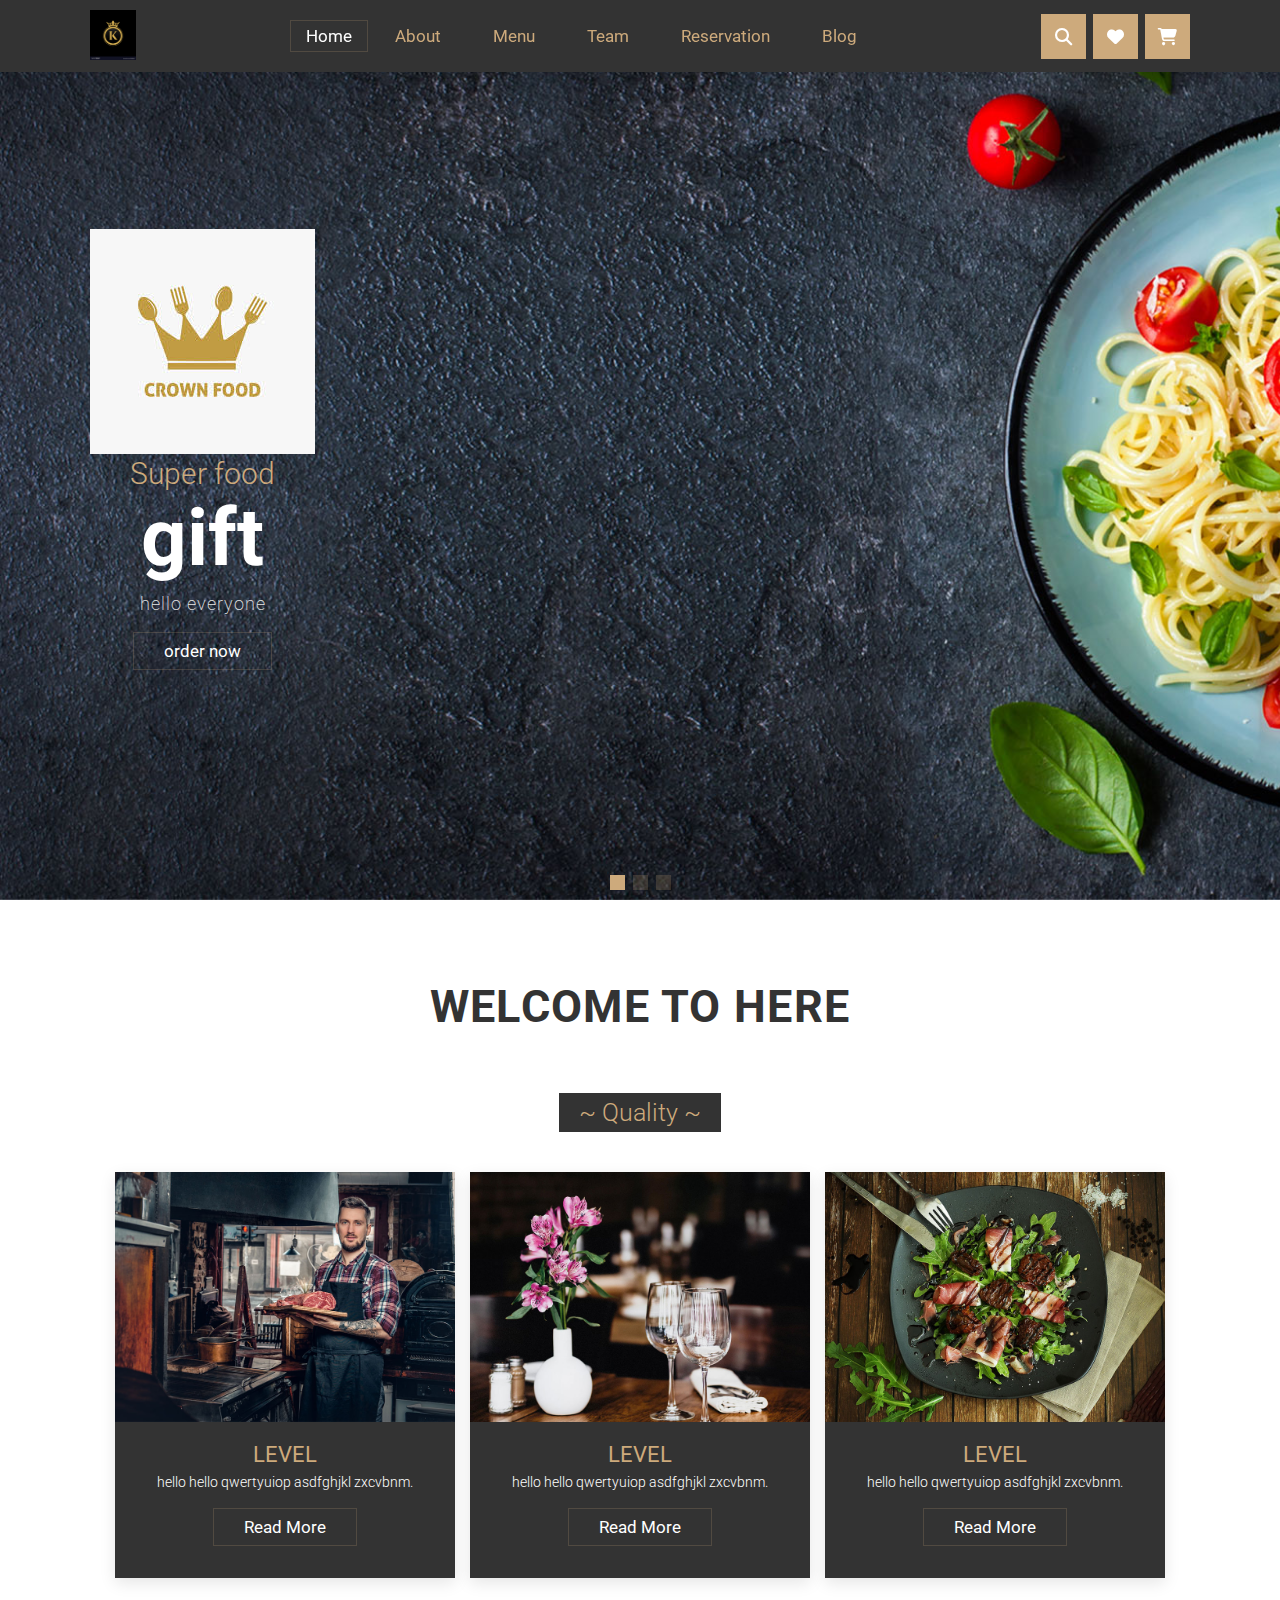
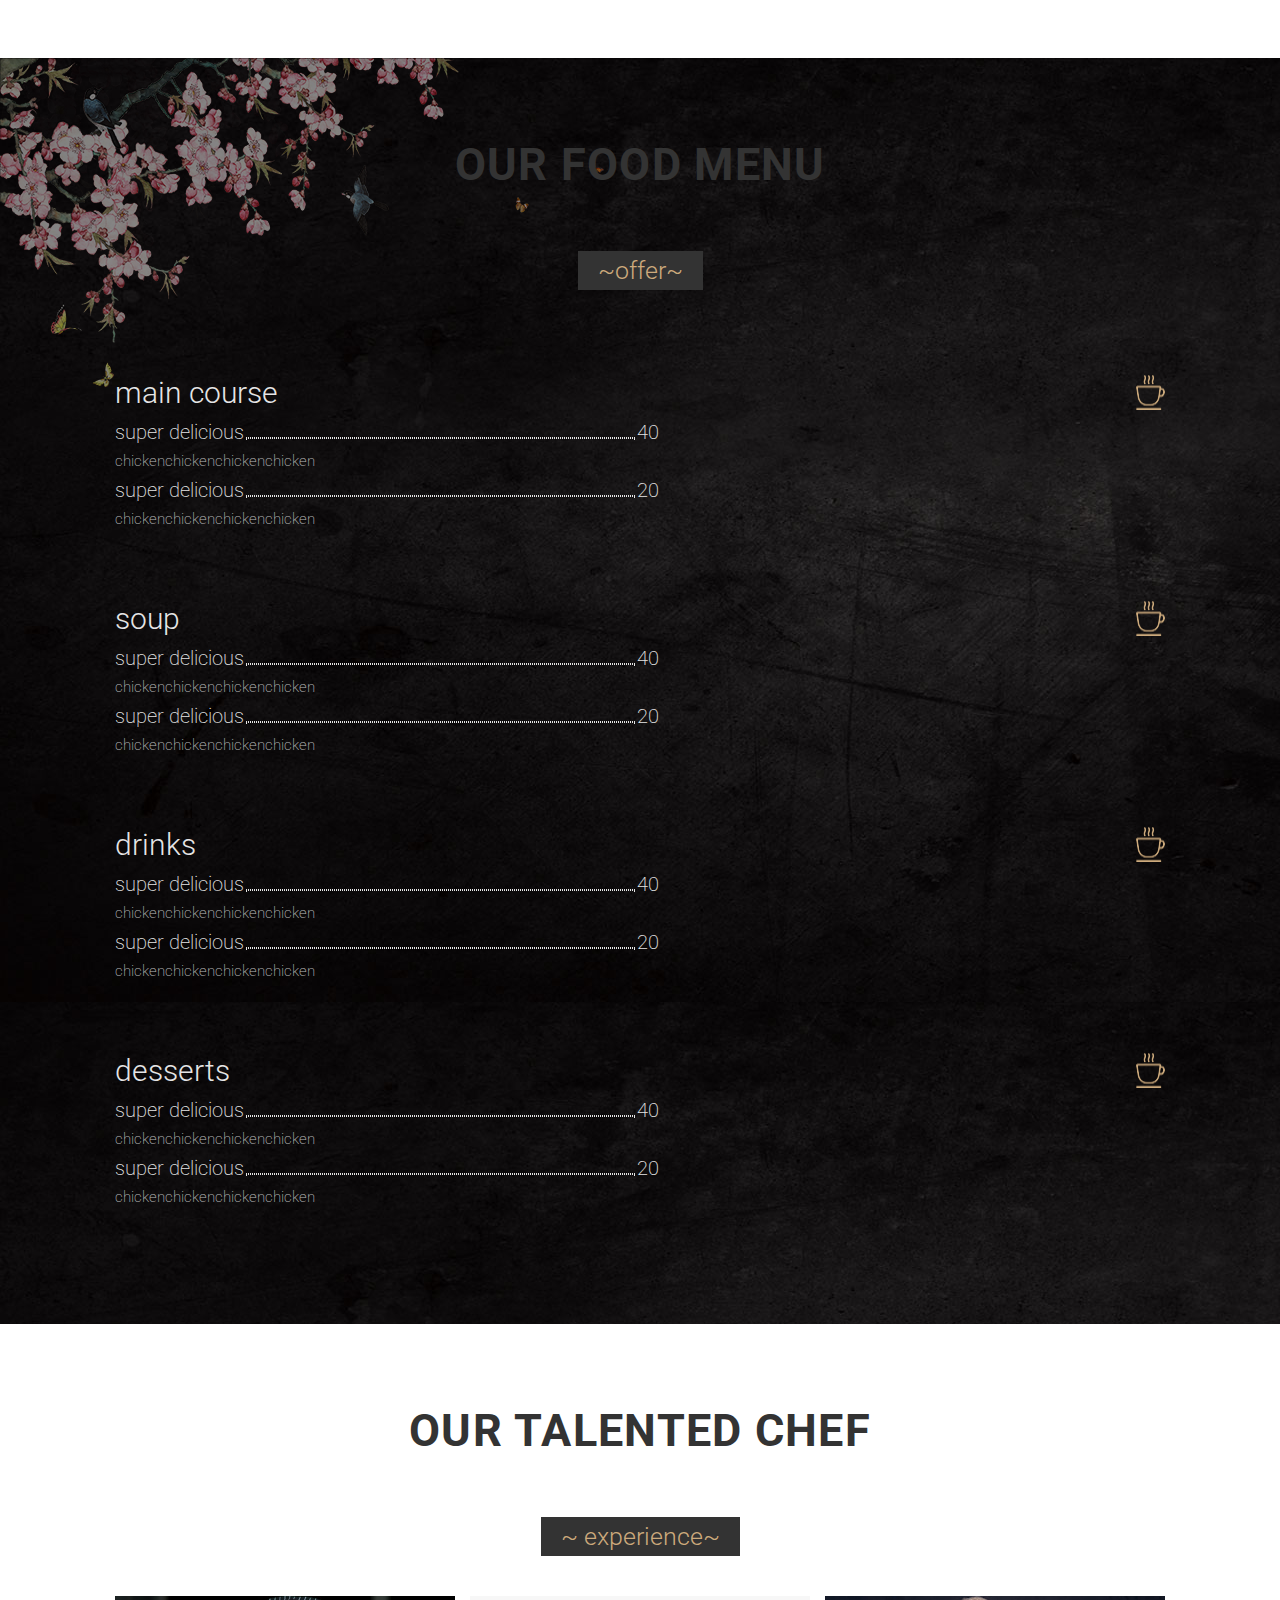
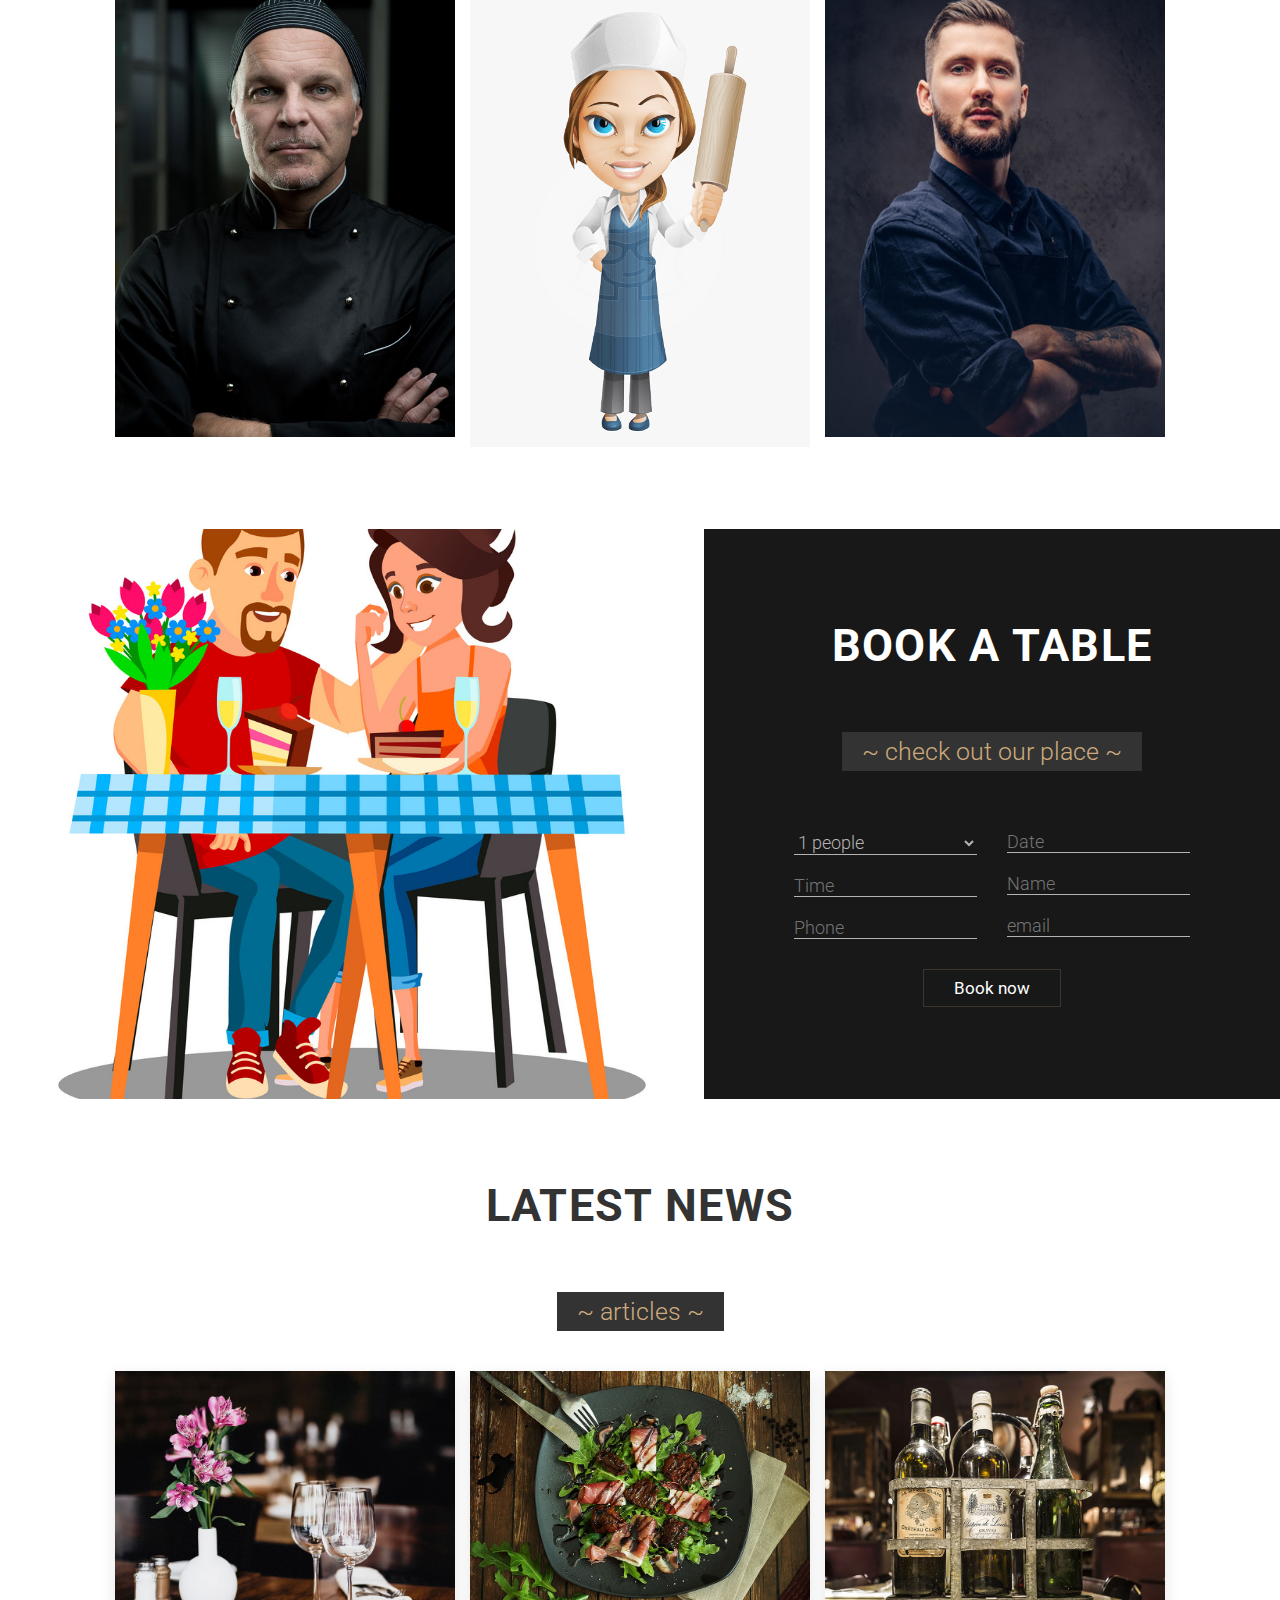
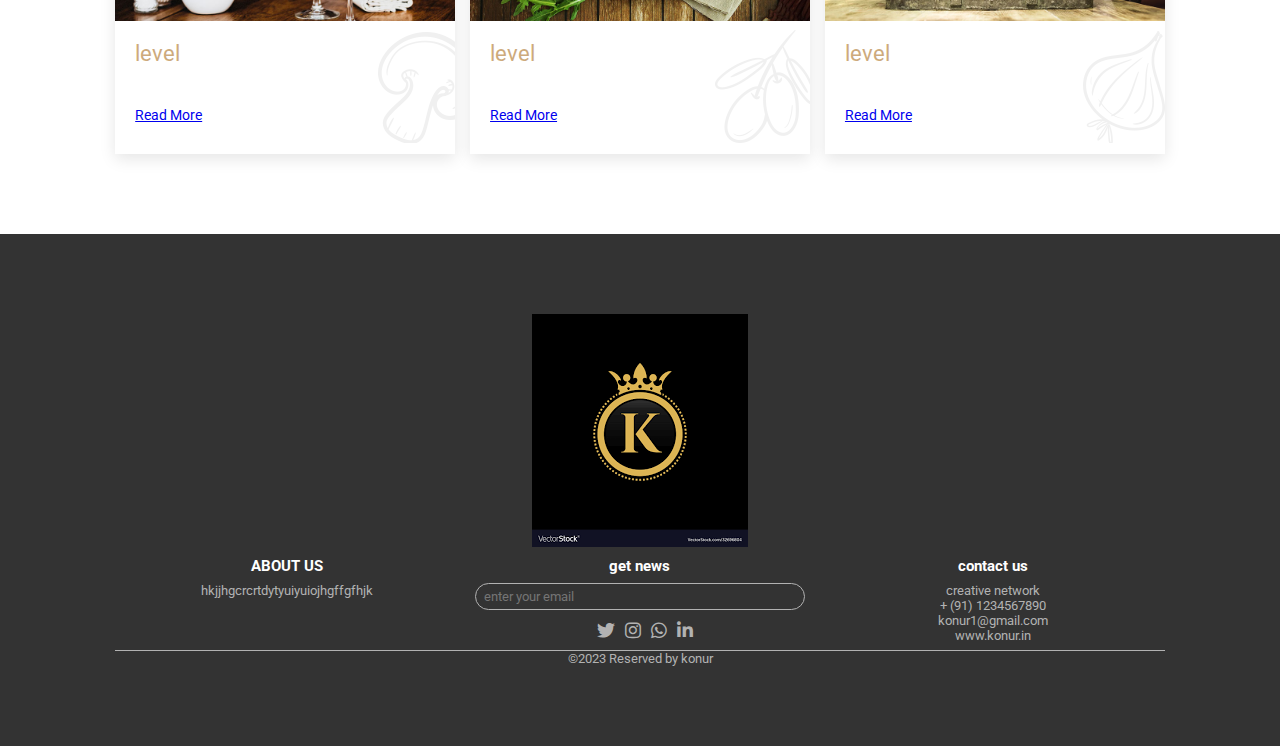
<file: index.html>
<!DOCTYPE html>
<html lang="en">
<head>
		<meta charset="utf-8">
		<meta name="viewport" content="width=device-width, initial-scale=1.0 ">  
		<link rel="stylesheet" type="text/css" href="style1.css">
		<link rel="stylesheet" type="text/css" href=" https://cdnjs.cloudflare.com/ajax/libs/font-awesome/6.4.2/css/all.min.css"> 
		<link rel="stylesheet" href="https://cdn.jsdelivr.net/npm/swiper@10/swiper-bundle.min.css" />

	<title>Food Website Creation</title>
</head>
<body>
     <header>
     	 <a href="#" class="logo"> <img src="logo.png"></a>

     	 <nav class="navbar">
     	 	<a href="Home" class="active"> Home</a>
     	 	<a href="About"> About</a>
     	 	<a href="Menu"> Menu</a>
     	 	<a href="Team"> Team</a>
     	 	<a href="Reservation"> Reservation</a>
     	 	<a href="Blog"> Blog</a>
       	 </nav>
       	 
       	 <div class="icons">
       	 	  <i class="fas fa-bars" id="Menu"></i>
       	 	  <i class="fas fa-search"></i>
       	 	  <i class="fas fa-heart"></i>
       	 	  <i class="fas fa-shopping-cart"></i>
       	 </div>
     </header>

      <div class="home" id="home">
      	<div class="swiper home-slider">
      		<div class="swiper-wrapper wrapper">
      		   <div class="swiper-slide slide slide1">
      		   	<div class="content">
      		   		<img src="crown.jpg"> 

      		   		<h3>Super food</h3> 
      		   		<h1>gift</h1>
      		   		<p>
      		   			hello everyone
      		   		</p> 
      		   		<a href="#" class="btn">order now</a>   		   		
      		   	</div>
      		   </div>

    		    <div class="swiper-slide slide slide2">
      		   	<div class="content">
      		   		<img src="crown.jpg"> 

      		   		<h3>Super food</h3> 
      		   		<h1>gift</h1>
      		   		<p>
      		   			hello everyone
      		   		</p> 
      		   		<a href="#" class="btn">order now</a>   		   		
      		   	</div>
      		   </div>
      		   <div class="swiper-slide slide slide3">
      		   	<div class="content">
      		   		<img src="crown.jpg"> 

      		   		<h3>Super food</h3> 
      		   		<h1>gift</h1>
      		   		<p>
      		   			hello everyone
      		   		</p> 
      		   		<a href="#" class="btn">order now</a>   		   		
      		   	</div>
      		   </div>
           	</div>
           		  <div class="swiper-pagination"></div>
      	</div>
      </div>
      <!-- slider section end -->
    <section class="welcome" id="about">
    	<h1 class="heading">WELCOME TO HERE</h1>
    	<center><h3 class="sub-heading"> ~ Quality ~ </h3></center>

    	<div class="box-container">
    		<div class="box">
    			<div class="image">
    				<img src="post1.jpg">
    			</div>

    			<div class="content">
    				<h3> LEVEL</h3>
    				<p>hello hello qwertyuiop asdfghjkl zxcvbnm.</p>

    				<a href="#" class="btn">Read More</a>
    			</div>
    		</div>
    		<div class="box">
    			<div class="image">
    				<img src="post2.jpg">
    			</div>

    			<div class="content">
    				<h3> LEVEL</h3>
    				<p>hello hello qwertyuiop asdfghjkl zxcvbnm.</p>

    				<a href="#" class="btn">Read More</a>
    			</div>
    		</div>
            <div class="box">
    			<div class="image">
    				<img src="post3.jpg">
    			</div>

    			<div class="content">
    				<h3> LEVEL</h3>
    				<p>hello hello qwertyuiop asdfghjkl zxcvbnm.</p>

    				<a href="#" class="btn">Read More</a>
    			</div>
    		</div>

    	</div>
    </section>
    <!-- menu section -->
    <section class="our-menu" id="menu">
    	<h1 class="heading">our food menu</h1>
    	<center><h3 class="sub-heading">~offer~</h3></center>

    	<div class="menu-container">
    		<div class="item">
    			<div class="item-name">
    				<h2>main course</h2>
    				<img src="drinks.png">
    			</div>

    			<div class="item-body">
    				<div class="item-menu">
    					<h3>super delicious</h3>
    					<span class="dots"></span>
    					<h3>40</h3>

    					<ul>
    						<li><a href="#">chicken</a></li>
    						<li><a href="#">chicken</a></li>
    						<li><a href="#">chicken</a></li>
    						<li><a href="#">chicken</a></li>
    					</ul>
    				</div>

    				<div class="item-menu">
    					<h3>super delicious</h3>
    					<span class="dots"></span>
    					<h3>20</h3>

    					<ul>
    						<li><a href="#">chicken</a></li>
    						<li><a href="#">chicken</a></li>
    						<li><a href="#">chicken</a></li>
    						<li><a href="#">chicken</a></li>
    					</ul>
    				</div>
    			</div>

    		</div>

    		<div class="item">
    			<div class="item-name">
    				<h2>soup</h2>
    				<img src="drinks.png">
    			</div>

    			<div class="item-body">
    				<div class="item-menu">
    					<h3>super delicious</h3>
    					<span class="dots"></span>
    					<h3>40</h3>

    					<ul>
    						<li><a href="#">chicken</a></li>
    						<li><a href="#">chicken</a></li>
    						<li><a href="#">chicken</a></li>
    						<li><a href="#">chicken</a></li>
    					</ul>
    				</div>

    				<div class="item-menu">
    					<h3>super delicious</h3>
    					<span class="dots"></span>
    					<h3>20</h3>

    					<ul>
    						<li><a href="#">chicken</a></li>
    						<li><a href="#">chicken</a></li>
    						<li><a href="#">chicken</a></li>
    						<li><a href="#">chicken</a></li>
    					</ul>
    				</div>
    			</div>

    		</div>

    		<div class="item">
    			<div class="item-name">
    				<h2>drinks</h2>
    				<img src="drinks.png">
    			</div>

    			<div class="item-body">
    				<div class="item-menu">
    					<h3>super delicious</h3>
    					<span class="dots"></span>
    					<h3>40</h3>

    					<ul>
    						<li><a href="#">chicken</a></li>
    						<li><a href="#">chicken</a></li>
    						<li><a href="#">chicken</a></li>
    						<li><a href="#">chicken</a></li>
    					</ul>
    				</div>

    				<div class="item-menu">
    					<h3>super delicious</h3>
    					<span class="dots"></span>
    					<h3>20</h3>

    					<ul>
    						<li><a href="#">chicken</a></li>
    						<li><a href="#">chicken</a></li>
    						<li><a href="#">chicken</a></li>
    						<li><a href="#">chicken</a></li>
    					</ul>
    				</div>
    			</div>

    		</div>

    		<div class="item">
    			<div class="item-name">
    				<h2>desserts</h2>
    				<img src="drinks.png">
    			</div>

    			<div class="item-body">
    				<div class="item-menu">
    					<h3>super delicious</h3>
    					<span class="dots"></span>
    					<h3>40</h3>

    					<ul>
    						<li><a href="#">chicken</a></li>
    						<li><a href="#">chicken</a></li>
    						<li><a href="#">chicken</a></li>
    						<li><a href="#">chicken</a></li>
    					</ul>
    				</div>

    				<div class="item-menu">
    					<h3>super delicious</h3>
    					<span class="dots"></span>
    					<h3>20</h3>

    					<ul>
    						<li><a href="#">chicken</a></li>
    						<li><a href="#">chicken</a></li>
    						<li><a href="#">chicken</a></li>
    						<li><a href="#">chicken</a></li>
    					</ul>
    				</div>
    			</div>

    		</div>
    	</div>
    </section>  

    <!-- our team -->

    <section class="our-team" id="team">
    	<h1 class="heading">our talented chef</h1>
    	<center>
    	<h3 class="sub-heading">~ experience~</h3>	
    	</center>
    	
    	<div class="our-chef">
    		<div class="item">
    			<div class="image">
    				<img src="chef3.jpg">
    			</div>

    			<div class="chef-info">
    				<div>
    					<h3>raghu</h3>
    					<span>master chef</span>

    					<ul>
    						<li><a href="#"><i class="fa-brands fa-instagram"></i></a></li>
    						<li><a href="#"><i class="fa-brands fa-twitter"></i></a></li>
    						<li><a href="#"><i class="fa-brands fa-whatsapp"></i></a></li>
    						<li><a href="#"><i class="fa-brands fa-linkedin-in"></i></a></li>
    					</ul>
    				</div>
    			</div>
    		</div>

    		<div class="item">
    			<div class="image">
    				<img src="ma.png">
    			</div>

    			<div class="chef-info">
    				<div>
    					<h3>malini</h3>
    					<span>master chef</span>

    					<ul>
    						<li><a href="#"><i class="fa-brands fa-instagram"></i></a></li>
    						<li><a href="#"><i class="fa-brands fa-twitter"></i></a></li>
    						<li><a href="#"><i class="fa-brands fa-whatsapp"></i></a></li>
    						<li><a href="#"><i class="fa-brands fa-linkedin-in"></i></a></li>
    					</ul>
    				</div>
    			</div>
    		</div>
            
            <div class="item">
    			<div class="image">
    				<img src="chef.jpg">
    			</div>

    			<div class="chef-info">
    				<div>
    					<h3>Ramesh</h3>
    					<span>master chef</span>

    					<ul>
    						<li><a href="#"><i class="fa-brands fa-instagram"></i></a></li>
    						<li><a href="#"><i class="fa-brands fa-twitter"></i></a></li>
    						<li><a href="#"><i class="fa-brands fa-whatsapp"></i></a></li>
    						<li><a href="#"><i class="fa-brands fa-linkedin-in"></i></a></li>
    					</ul>
    				</div>
    			</div>
    		</div>
  
    	</div>
    </section>

<!-- our team end -->

<!-- reservation -->

         <div class="reservation" id="reservation">
         	<div class="image">
         		
         	</div>

         	<div class="form">
         		<h1 class="heading">book a table</h1>
         		<center><h3 class="sub-heading">~ check out our place ~</h3></center>

         		<form>
         			<div class="form-holder">
         				<div>
         					<select>
         						<option>1 people</option>
         						<option>2 people</option>
         						<option>3 people</option>
         						<option>4 people</option>
         					</select>

         					<input type="text" name="" placeholder="Time">
         					<input type="text" name="" placeholder="Phone">
         				</div>

         				<div>
         					<input type="text" name="" placeholder="Date">
         					<input type="text" name="" placeholder="Name">
         					<input type="email" name="" placeholder="email">
         				</div>
         			</div>
         			<center><a href="#" class="btn">Book now</a></center>
         		</form>
         		
         	</div>
         </div>

         <!-- reser end -->

         <!-- news section -->

        <section class="blog welcome" id="blog">
        	<h1 class="heading">latest news</h1>
        	<center><h3 class="sub-heading">~ articles ~</h3></center>
             
             <div class="box-container">
             	<div class="box">
             		<div class="image">
             			<img src="news.jpg">
             		</div>

             		<div class="content">
             			<h3> level</h3>
             			<p>sfhghjj hjhyrtd vdyuijlj hjhiyftddgjhhjjj</p>
             			<a href="#">Read More</a>
             			<img src="news bg.png">
             		</div>
             	</div>

             	<div class="box">
             		<div class="image">
             			<img src="news2.jpg">
             		</div>

             		<div class="content">
             			<h3> level</h3>
             			<p>sfhghjj hjhyrtd vdyuijlj hjhiyftddgjhhjjj</p>
             			<a href="#">Read More</a>
             			<img src="news bg2.png">
             		</div>
             	</div>

             	<div class="box">
             		<div class="image">
             			<img src="news3.jpg">
             		</div>

             		<div class="content">
             			<h3> level</h3>
             			<p>sfhghjj hjhyrtd vdyuijlj hjhiyftddgjhhjjj</p>
             			<a href="#">Read More</a>
             			<img src="news bg3.png">
             		</div>
             	</div>
             </div>
        </section>  

         <!-- news end -->
     <!-- footer -->

            <section class="footer">
            	<img src="logo.png" class="logo">

            	<div class="container">
            		<div>
            			<h3>ABOUT US</h3>
            			<p>hkjjhgcrcrtdytyuiyuiojhgffgfhjk</p>
            		</div>

            		<div>
            			<h3> get news</h3>
            			<input type="email" name="" placeholder="enter your email">
            			<ul>
            				<li><a href="#"><i class="fa-brands fa-twitter"></i></a></li>
            				<li><a href="#"><i class="fa-brands fa-instagram"></i></a></li>
            				<li><a href="#"><i class="fa-brands fa-whatsapp"></i></a></li>
            				<li><a href="#"><i class="fa-brands fa-linkedin-in"></i></a></li>
            			</ul>
            		</div>

            		<div>
            			<h3>contact us</h3>
            			<span>creative network</span>
            			<span>+ (91) 1234567890</span>
            			<span>konur1@gmail.com</span>
            			<span>www.konur.in</span>
            		</div>
            	</div>

            	<p>&copy;2023 Reserved by konur</p>
            </section>  


     <!-- footer end -->

     <!-- jump to top -->

     <a href="#"><button class="topbtn"><i class="fa-solid fa-angle-up"></i></button></a>

              <!-- javascript -->
        
                <!-- Swiper JS -->
  <script src="https://cdn.jsdelivr.net/npm/swiper@10/swiper-bundle.min.js"></script>

  <!-- Initialize Swiper -->
  <script>
    var swiper = new Swiper(".home-slider", {
      spaceBetween: 30,
      centeredSlides: true,
      autoplay: {
        delay: 7500,
        disableOnInteraction: false,
      },
      pagination: {
        el: ".swiper-pagination",
        clickable: true,
      },
      loop:true,
    });
  </script>






     <script type="text/javascript">
     	let Menu = document.querySelector('#Menu');
     	let navbar = document.querySelector('.navbar');

     	Menu.onclick = () =>{
     		Menu.classList.toggle('fa-times');
     		navbar.classList.toggle('active');
     	}
     </script>
</body>
</html>
</file>
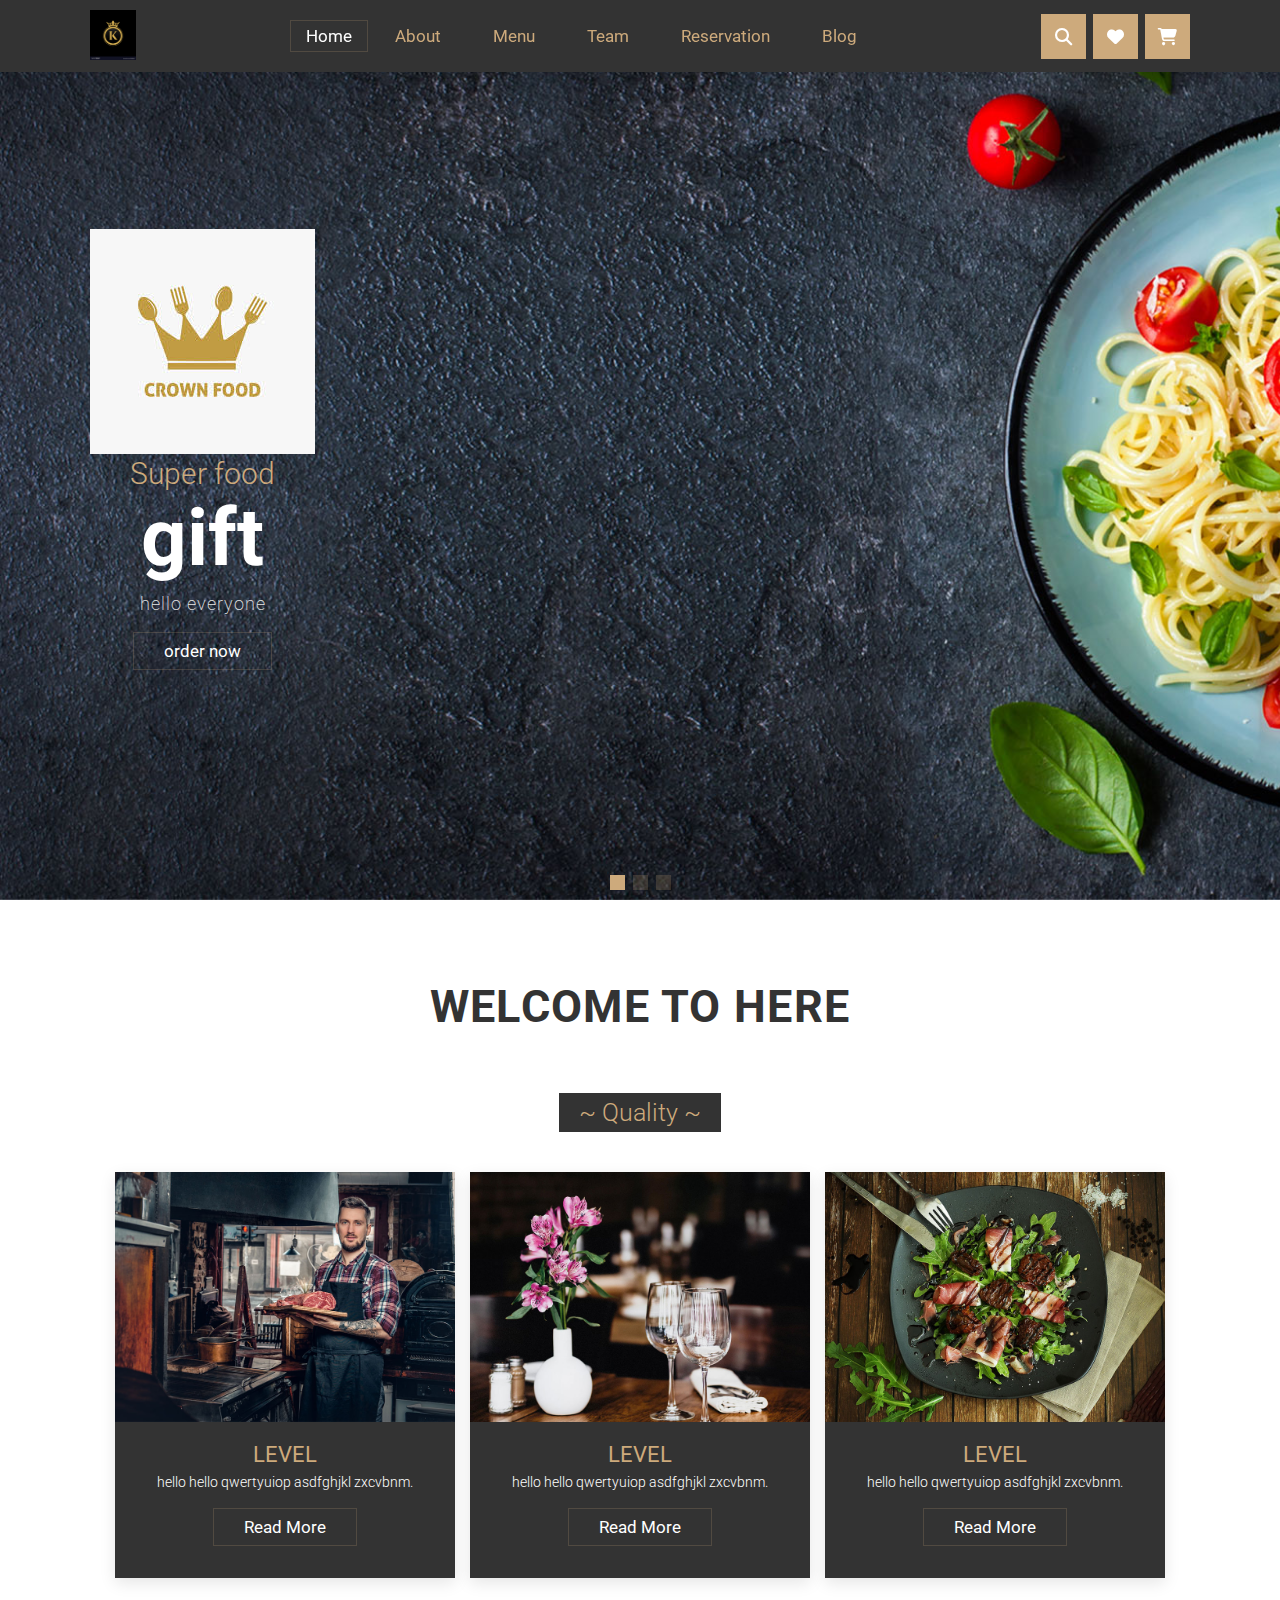
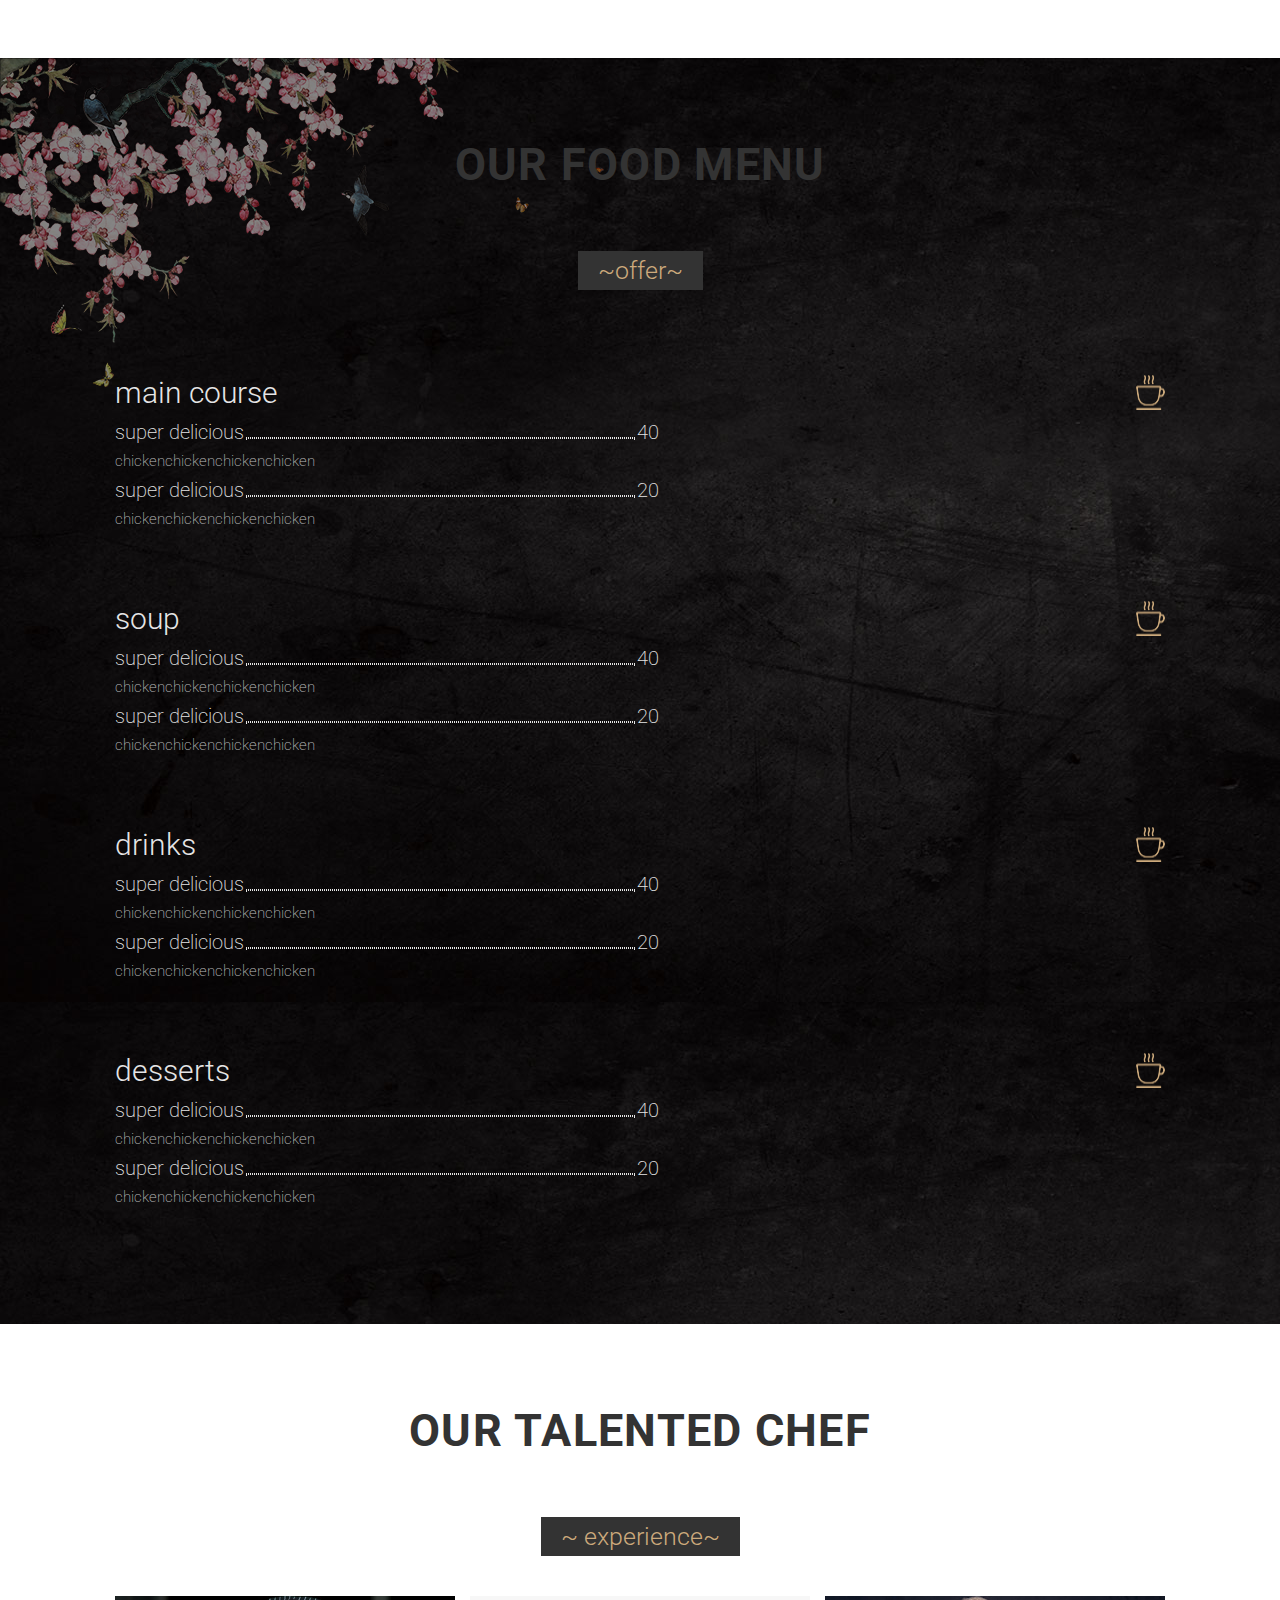
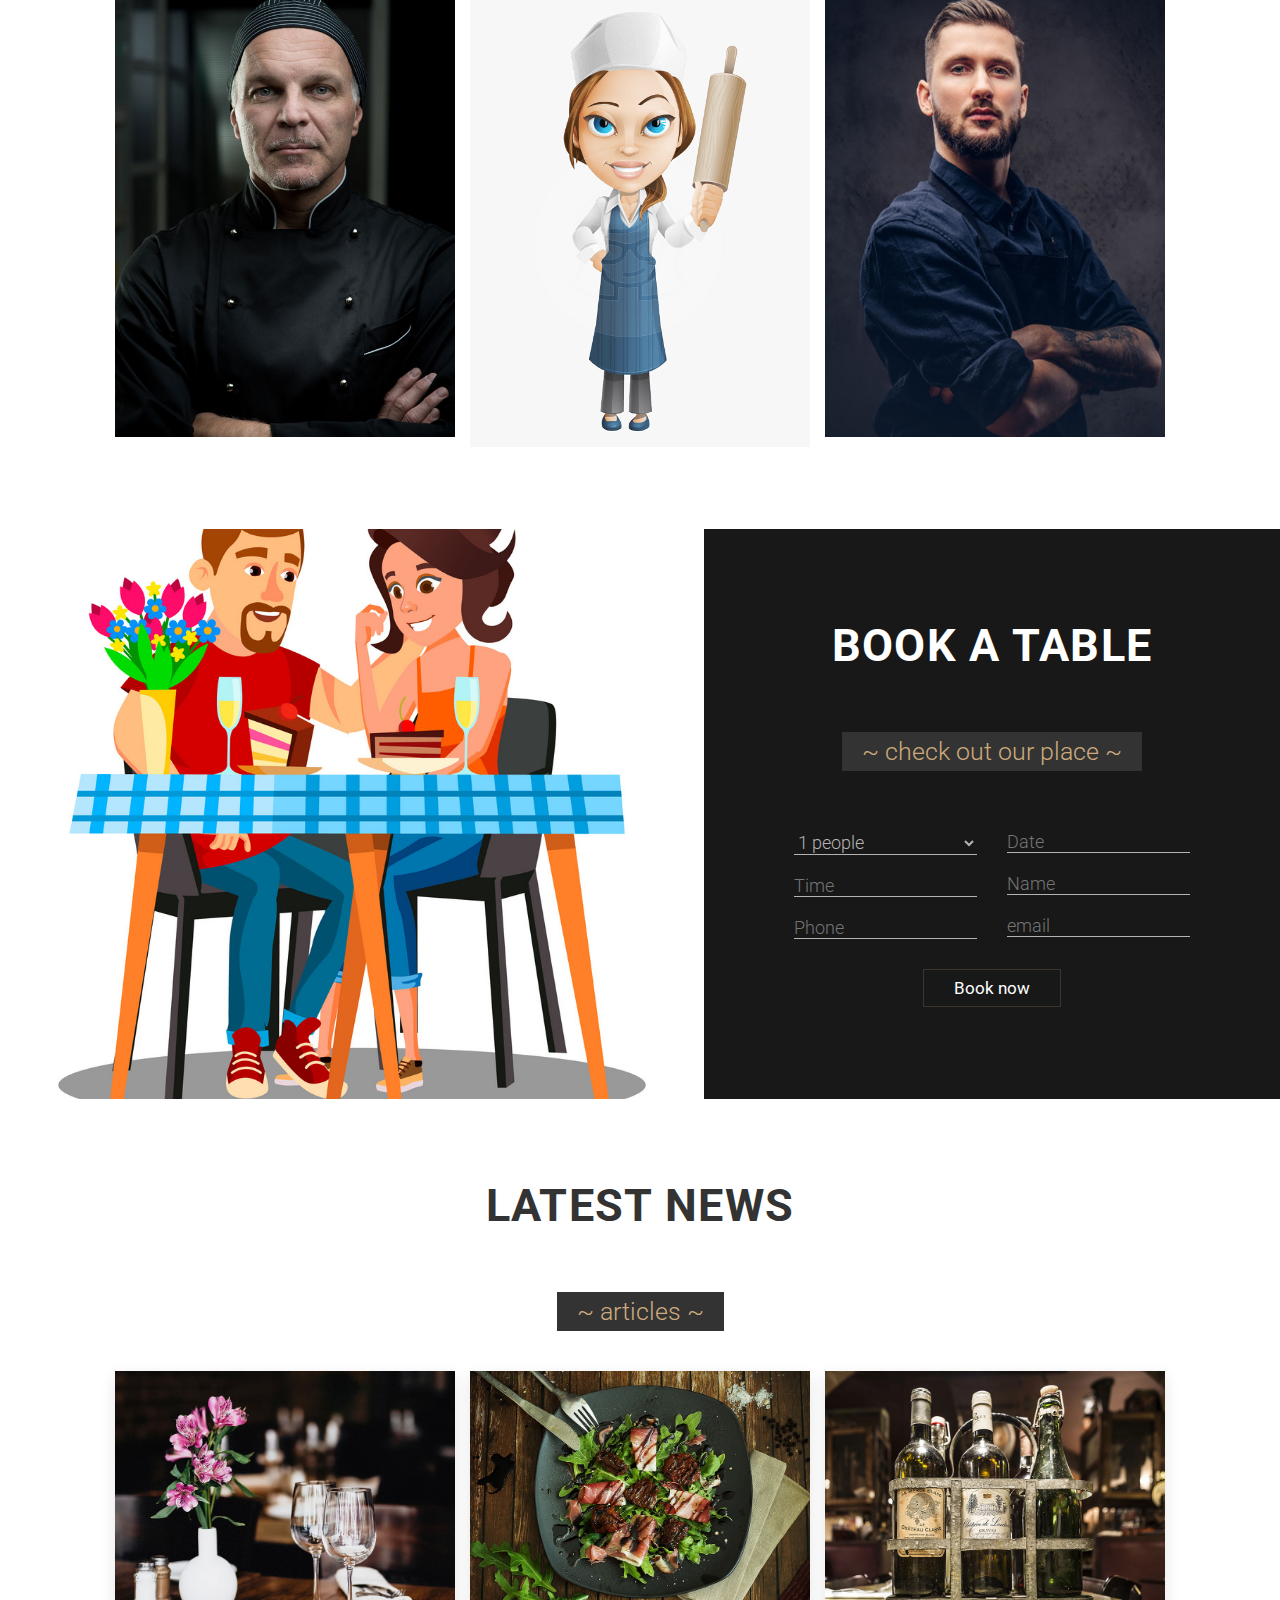
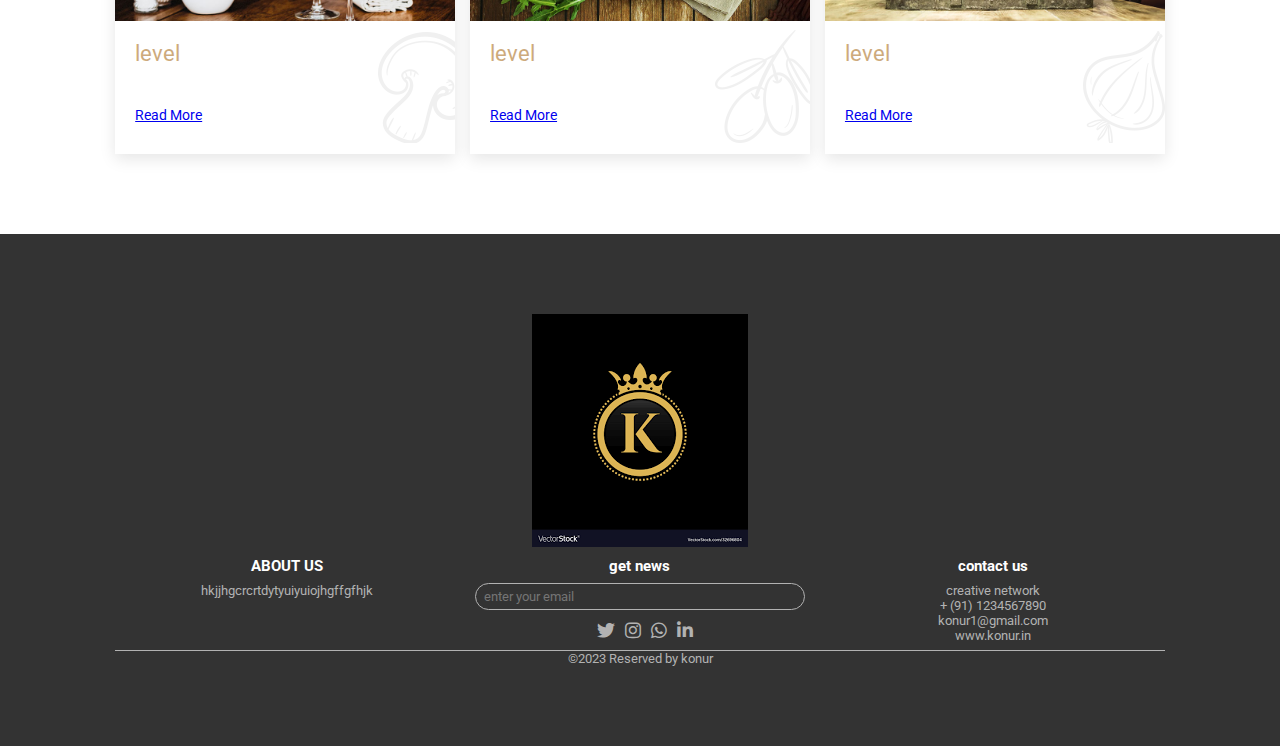
<file: index1.html>
<!DOCTYPE html>
<html lang="en">
<head>
		<meta charset="utf-8">
		<meta name="viewport" content="width=device-width, initial-scale=1.0 ">  
		<link rel="stylesheet" type="text/css" href="style1.css">
		<link rel="stylesheet" type="text/css" href=" https://cdnjs.cloudflare.com/ajax/libs/font-awesome/6.4.2/css/all.min.css"> 
		<link rel="stylesheet" href="https://cdn.jsdelivr.net/npm/swiper@10/swiper-bundle.min.css" />

	<title>Food Website Creation</title>
</head>
<body>
     <header>
     	 <a href="#" class="logo"> <img src="logo.png"></a>

     	 <nav class="navbar">
     	 	<a href="Home" class="active"> Home</a>
     	 	<a href="About"> About</a>
     	 	<a href="Menu"> Menu</a>
     	 	<a href="Team"> Team</a>
     	 	<a href="Reservation"> Reservation</a>
     	 	<a href="Blog"> Blog</a>
       	 </nav>
       	 
       	 <div class="icons">
       	 	  <i class="fas fa-bars" id="Menu"></i>
       	 	  <i class="fas fa-search"></i>
       	 	  <i class="fas fa-heart"></i>
       	 	  <i class="fas fa-shopping-cart"></i>
       	 </div>
     </header>

      <div class="home" id="home">
      	<div class="swiper home-slider">
      		<div class="swiper-wrapper wrapper">
      		   <div class="swiper-slide slide slide1">
      		   	<div class="content">
      		   		<img src="crown.jpg"> 

      		   		<h3>Super food</h3> 
      		   		<h1>gift</h1>
      		   		<p>
      		   			hello everyone
      		   		</p> 
      		   		<a href="#" class="btn">order now</a>   		   		
      		   	</div>
      		   </div>

    		    <div class="swiper-slide slide slide2">
      		   	<div class="content">
      		   		<img src="crown.jpg"> 

      		   		<h3>Super food</h3> 
      		   		<h1>gift</h1>
      		   		<p>
      		   			hello everyone
      		   		</p> 
      		   		<a href="#" class="btn">order now</a>   		   		
      		   	</div>
      		   </div>
      		   <div class="swiper-slide slide slide3">
      		   	<div class="content">
      		   		<img src="crown.jpg"> 

      		   		<h3>Super food</h3> 
      		   		<h1>gift</h1>
      		   		<p>
      		   			hello everyone
      		   		</p> 
      		   		<a href="#" class="btn">order now</a>   		   		
      		   	</div>
      		   </div>
           	</div>
           		  <div class="swiper-pagination"></div>
      	</div>
      </div>
      <!-- slider section end -->
    <section class="welcome" id="about">
    	<h1 class="heading">WELCOME TO HERE</h1>
    	<center><h3 class="sub-heading"> ~ Quality ~ </h3></center>

    	<div class="box-container">
    		<div class="box">
    			<div class="image">
    				<img src="post1.jpg">
    			</div>

    			<div class="content">
    				<h3> LEVEL</h3>
    				<p>hello hello qwertyuiop asdfghjkl zxcvbnm.</p>

    				<a href="#" class="btn">Read More</a>
    			</div>
    		</div>
    		<div class="box">
    			<div class="image">
    				<img src="post2.jpg">
    			</div>

    			<div class="content">
    				<h3> LEVEL</h3>
    				<p>hello hello qwertyuiop asdfghjkl zxcvbnm.</p>

    				<a href="#" class="btn">Read More</a>
    			</div>
    		</div>
            <div class="box">
    			<div class="image">
    				<img src="post3.jpg">
    			</div>

    			<div class="content">
    				<h3> LEVEL</h3>
    				<p>hello hello qwertyuiop asdfghjkl zxcvbnm.</p>

    				<a href="#" class="btn">Read More</a>
    			</div>
    		</div>

    	</div>
    </section>
    <!-- menu section -->
    <section class="our-menu" id="menu">
    	<h1 class="heading">our food menu</h1>
    	<center><h3 class="sub-heading">~offer~</h3></center>

    	<div class="menu-container">
    		<div class="item">
    			<div class="item-name">
    				<h2>main course</h2>
    				<img src="drinks.png">
    			</div>

    			<div class="item-body">
    				<div class="item-menu">
    					<h3>super delicious</h3>
    					<span class="dots"></span>
    					<h3>40</h3>

    					<ul>
    						<li><a href="#">chicken</a></li>
    						<li><a href="#">chicken</a></li>
    						<li><a href="#">chicken</a></li>
    						<li><a href="#">chicken</a></li>
    					</ul>
    				</div>

    				<div class="item-menu">
    					<h3>super delicious</h3>
    					<span class="dots"></span>
    					<h3>20</h3>

    					<ul>
    						<li><a href="#">chicken</a></li>
    						<li><a href="#">chicken</a></li>
    						<li><a href="#">chicken</a></li>
    						<li><a href="#">chicken</a></li>
    					</ul>
    				</div>
    			</div>

    		</div>

    		<div class="item">
    			<div class="item-name">
    				<h2>soup</h2>
    				<img src="drinks.png">
    			</div>

    			<div class="item-body">
    				<div class="item-menu">
    					<h3>super delicious</h3>
    					<span class="dots"></span>
    					<h3>40</h3>

    					<ul>
    						<li><a href="#">chicken</a></li>
    						<li><a href="#">chicken</a></li>
    						<li><a href="#">chicken</a></li>
    						<li><a href="#">chicken</a></li>
    					</ul>
    				</div>

    				<div class="item-menu">
    					<h3>super delicious</h3>
    					<span class="dots"></span>
    					<h3>20</h3>

    					<ul>
    						<li><a href="#">chicken</a></li>
    						<li><a href="#">chicken</a></li>
    						<li><a href="#">chicken</a></li>
    						<li><a href="#">chicken</a></li>
    					</ul>
    				</div>
    			</div>

    		</div>

    		<div class="item">
    			<div class="item-name">
    				<h2>drinks</h2>
    				<img src="drinks.png">
    			</div>

    			<div class="item-body">
    				<div class="item-menu">
    					<h3>super delicious</h3>
    					<span class="dots"></span>
    					<h3>40</h3>

    					<ul>
    						<li><a href="#">chicken</a></li>
    						<li><a href="#">chicken</a></li>
    						<li><a href="#">chicken</a></li>
    						<li><a href="#">chicken</a></li>
    					</ul>
    				</div>

    				<div class="item-menu">
    					<h3>super delicious</h3>
    					<span class="dots"></span>
    					<h3>20</h3>

    					<ul>
    						<li><a href="#">chicken</a></li>
    						<li><a href="#">chicken</a></li>
    						<li><a href="#">chicken</a></li>
    						<li><a href="#">chicken</a></li>
    					</ul>
    				</div>
    			</div>

    		</div>

    		<div class="item">
    			<div class="item-name">
    				<h2>desserts</h2>
    				<img src="drinks.png">
    			</div>

    			<div class="item-body">
    				<div class="item-menu">
    					<h3>super delicious</h3>
    					<span class="dots"></span>
    					<h3>40</h3>

    					<ul>
    						<li><a href="#">chicken</a></li>
    						<li><a href="#">chicken</a></li>
    						<li><a href="#">chicken</a></li>
    						<li><a href="#">chicken</a></li>
    					</ul>
    				</div>

    				<div class="item-menu">
    					<h3>super delicious</h3>
    					<span class="dots"></span>
    					<h3>20</h3>

    					<ul>
    						<li><a href="#">chicken</a></li>
    						<li><a href="#">chicken</a></li>
    						<li><a href="#">chicken</a></li>
    						<li><a href="#">chicken</a></li>
    					</ul>
    				</div>
    			</div>

    		</div>
    	</div>
    </section>  

    <!-- our team -->

    <section class="our-team" id="team">
    	<h1 class="heading">our talented chef</h1>
    	<center>
    	<h3 class="sub-heading">~ experience~</h3>	
    	</center>
    	
    	<div class="our-chef">
    		<div class="item">
    			<div class="image">
    				<img src="chef3.jpg">
    			</div>

    			<div class="chef-info">
    				<div>
    					<h3>raghu</h3>
    					<span>master chef</span>

    					<ul>
    						<li><a href="#"><i class="fa-brands fa-instagram"></i></a></li>
    						<li><a href="#"><i class="fa-brands fa-twitter"></i></a></li>
    						<li><a href="#"><i class="fa-brands fa-whatsapp"></i></a></li>
    						<li><a href="#"><i class="fa-brands fa-linkedin-in"></i></a></li>
    					</ul>
    				</div>
    			</div>
    		</div>

    		<div class="item">
    			<div class="image">
    				<img src="ma.png">
    			</div>

    			<div class="chef-info">
    				<div>
    					<h3>malini</h3>
    					<span>master chef</span>

    					<ul>
    						<li><a href="#"><i class="fa-brands fa-instagram"></i></a></li>
    						<li><a href="#"><i class="fa-brands fa-twitter"></i></a></li>
    						<li><a href="#"><i class="fa-brands fa-whatsapp"></i></a></li>
    						<li><a href="#"><i class="fa-brands fa-linkedin-in"></i></a></li>
    					</ul>
    				</div>
    			</div>
    		</div>
            
            <div class="item">
    			<div class="image">
    				<img src="chef.jpg">
    			</div>

    			<div class="chef-info">
    				<div>
    					<h3>Ramesh</h3>
    					<span>master chef</span>

    					<ul>
    						<li><a href="#"><i class="fa-brands fa-instagram"></i></a></li>
    						<li><a href="#"><i class="fa-brands fa-twitter"></i></a></li>
    						<li><a href="#"><i class="fa-brands fa-whatsapp"></i></a></li>
    						<li><a href="#"><i class="fa-brands fa-linkedin-in"></i></a></li>
    					</ul>
    				</div>
    			</div>
    		</div>
  
    	</div>
    </section>

<!-- our team end -->

<!-- reservation -->

         <div class="reservation" id="reservation">
         	<div class="image">
         		
         	</div>

         	<div class="form">
         		<h1 class="heading">book a table</h1>
         		<center><h3 class="sub-heading">~ check out our place ~</h3></center>

         		<form>
         			<div class="form-holder">
         				<div>
         					<select>
         						<option>1 people</option>
         						<option>2 people</option>
         						<option>3 people</option>
         						<option>4 people</option>
         					</select>

         					<input type="text" name="" placeholder="Time">
         					<input type="text" name="" placeholder="Phone">
         				</div>

         				<div>
         					<input type="text" name="" placeholder="Date">
         					<input type="text" name="" placeholder="Name">
         					<input type="email" name="" placeholder="email">
         				</div>
         			</div>
         			<center><a href="#" class="btn">Book now</a></center>
         		</form>
         		
         	</div>
         </div>

         <!-- reser end -->

         <!-- news section -->

        <section class="blog welcome" id="blog">
        	<h1 class="heading">latest news</h1>
        	<center><h3 class="sub-heading">~ articles ~</h3></center>
             
             <div class="box-container">
             	<div class="box">
             		<div class="image">
             			<img src="news.jpg">
             		</div>

             		<div class="content">
             			<h3> level</h3>
             			<p>sfhghjj hjhyrtd vdyuijlj hjhiyftddgjhhjjj</p>
             			<a href="#">Read More</a>
             			<img src="news bg.png">
             		</div>
             	</div>

             	<div class="box">
             		<div class="image">
             			<img src="news2.jpg">
             		</div>

             		<div class="content">
             			<h3> level</h3>
             			<p>sfhghjj hjhyrtd vdyuijlj hjhiyftddgjhhjjj</p>
             			<a href="#">Read More</a>
             			<img src="news bg2.png">
             		</div>
             	</div>

             	<div class="box">
             		<div class="image">
             			<img src="news3.jpg">
             		</div>

             		<div class="content">
             			<h3> level</h3>
             			<p>sfhghjj hjhyrtd vdyuijlj hjhiyftddgjhhjjj</p>
             			<a href="#">Read More</a>
             			<img src="news bg3.png">
             		</div>
             	</div>
             </div>
        </section>  

         <!-- news end -->
     <!-- footer -->

            <section class="footer">
            	<img src="logo.png" class="logo">

            	<div class="container">
            		<div>
            			<h3>ABOUT US</h3>
            			<p>hkjjhgcrcrtdytyuiyuiojhgffgfhjk</p>
            		</div>

            		<div>
            			<h3> get news</h3>
            			<input type="email" name="" placeholder="enter your email">
            			<ul>
            				<li><a href="#"><i class="fa-brands fa-twitter"></i></a></li>
            				<li><a href="#"><i class="fa-brands fa-instagram"></i></a></li>
            				<li><a href="#"><i class="fa-brands fa-whatsapp"></i></a></li>
            				<li><a href="#"><i class="fa-brands fa-linkedin-in"></i></a></li>
            			</ul>
            		</div>

            		<div>
            			<h3>contact us</h3>
            			<span>creative network</span>
            			<span>+ (91) 1234567890</span>
            			<span>konur1@gmail.com</span>
            			<span>www.konur.in</span>
            		</div>
            	</div>

            	<p>&copy;2023 Reserved by konur</p>
            </section>  


     <!-- footer end -->

     <!-- jump to top -->

     <a href="#"><button class="topbtn"><i class="fa-solid fa-angle-up"></i></button></a>

              <!-- javascript -->
        
                <!-- Swiper JS -->
  <script src="https://cdn.jsdelivr.net/npm/swiper@10/swiper-bundle.min.js"></script>

  <!-- Initialize Swiper -->
  <script>
    var swiper = new Swiper(".home-slider", {
      spaceBetween: 30,
      centeredSlides: true,
      autoplay: {
        delay: 7500,
        disableOnInteraction: false,
      },
      pagination: {
        el: ".swiper-pagination",
        clickable: true,
      },
      loop:true,
    });
  </script>






     <script type="text/javascript">
     	let Menu = document.querySelector('#Menu');
     	let navbar = document.querySelector('.navbar');

     	Menu.onclick = () =>{
     		Menu.classList.toggle('fa-times');
     		navbar.classList.toggle('active');
     	}
     </script>
</body>
</html>
</file>
<file: style1.css>
@import url('https://fonts.googleapis.com/css2?family=Lato:wght@300&family=Roboto:wght@100;400;500;700&display=swap');

:root
{
	--black: #333;
	--light-color:  #cdaa7c;
	--box-shadow: 0 .5rem 1.5rem rgba(0,0,0,.1);
}
*
{
	  font-family: 'Roboto', sans-serif;
	  margin   :0;
	  padding  :0;
      box-sizing    : border-box;
      text-decoration:  none;
      border: none;
      outline: none;
      text-decoration: capitalize;
      transition: all .2s linear;
  }
  html
  {
     font-size: 62.5%;
     overflow-x: hidden;
     scroll-behavior: smooth;
  }
  header
  {
  	position: fixed;
  	top: 0;
  	left: 0;
  	right: 0;
  	background: var(--black);
  	padding: 1rem 7%;
  	display: flex;
  	align-items: center;
  	justify-content: space-between;
  	box-shadow: var(--box-shadow);
  	z-index: 10000;
  }
  header .logo img
  {
  	height: 50px;
  }
  header .navbar a
  {
  	font-size: 1.7rem;
  	padding: .5rem 1.5rem;
  	color: var(--light-color);
  	border: 1rem solid transparent;
  }
  header .navbar a.active,
  header .navbar a:hover
  {
    color: #fff;
    border: 0.1rem solid rgba(205, 170, 124, 0.2);
  }

header .icons i
{
	cursor: pointer;
	margin-left: .5rem;
	height: 4.5rem;
	width: 4.5rem;
	line-height: 4.5rem;
	background: var(--light-color);
	text-align: center;
	font-size: 1.7rem;
	color: #fff;
}
header .icons i:hover
{
	color: #fff;
	background: var(--light-color);
	transform: rotate(360deg);
}
header .icons #Menu
{
	display: none;
}

.home .home-slider .slide
{
	display: flex;
	align-items: center;
	height: 100vh;
	justify-content: flex-start;
}

.home .home-slider .slide1
{
	background: url(slideshow-10.jpg);
}
.home .home-slider .slide2
{
	background: url(slideshow-9.jpg);
}
.home .home-slider .slide3
{
	background: url(slideshow-11.jpg);
}
.home .home-slider .slide1,
.home .home-slider .slide2,
.home .home-slider .slide3
{
  background-size: cover;
  background-repeat: no-repeat;
}
.home .home-slider .slide .content
{
	text-align: center;
	padding-left: 9rem;
}
.home .home-slider .slide .content h3
{
	color: var(--light-color);
	font-size: 3rem;
	font-weight: 300;
}
.home .home-slider .slide .content h1
{
	color: #fff;
	font-size: 8rem;
}
.home .home-slider .slide .content p
{
	color: #e6e7e7;
	font-size: 1.8rem;
	letter-spacing: 1px;
	padding: .5rem 0;
	line-height: 1.5;
	font-weight: 200;
}
.btn
{
	margin-top: 1rem;
	display: inline-block;
	font-size: 1.7rem;
	color: #fff;
	border: .1rem solid rgba(205,170,124,0.2);
	background: transparent;
	cursor: pointer;
	padding: .8rem 3rem;
	position: relative;
	overflow: hidden;
	z-index: 1 ;
}
.btn:before
{
	content:'';
	width: 100%;
	height: 100%;
	background: var(--light-color);
	z-index: -1 ;
	position: absolute;
	top: 0;
	left: -100%;
	transition:  .5s;
}
.btn:hover.btn:before
{
	left: 0;
}
.swiper-pagination-bullet
{
background:var(--light-color)!important;
width: 15px!important;
height:15px!important; 
border-radius: 0!important;
}
/*slider end*/

/*welcome style*/
section
{
	padding: 8rem 9%;
}
.heading
{
	text-align: center;
	color: var(--black);
	font-size: 4.5rem;
	padding-bottom: 2rem;
	text-transform: uppercase;
	letter-spacing: 1.3px;
}
.sub-heading
{
	text-align: center;
	color: var(--light-color);
	font-size: 2.5rem;
	padding: .5rem 2rem;
	font-weight: 300;
	margin: 4rem;
	background: var(--black);
	display: inline-block;
}
.welcome .box-container
{
	display: flex;
	gap: 1.5rem;
}
.welcome .box-container .box
{
	width: 33%;
	background: var(--black);
	box-shadow: var(--box-shadow);
	text-align: center;
	padding-bottom: 1%;
}
.welcome .box-container .box .image
{
	height: 25rem;
	width: 100%;
	overflow: hidden;
	position: relative;
}
.welcome .box-container .box .image img
{
	height: 100%;
	width: 100%;
	object-fit: cover;
}
.welcome .box-container .box .image:hover img
{
	transform: scale(1.1);
}
.welcome .box-container .box .content
{
	padding: 2rem;
	padding-top: 2rem;
}
.welcome .box-container .box .content h3
{
	color: var(--light-color);
	font-size: 2.2rem;
	font-weight: 400;
}
.welcome .box-container .box .content p
{
	color: #fff;
	font-size: 1.4rem;
	font-weight: 300;
	padding: .5rem 0;
	line-height: 1.5;
}

/*our menu*/
.our-menu 
{
	background: url(bg2.png) left top no-repeat , url(bg1.jpg);
}
.our-menu .menu-container
{
	padding: 3rem 0;
	display: grid;
	/*grid-template-columns: repeat(auto-fit,minmax(50rem,2fr));*/
	grid-template-columns: repeat(auto-fit,minmax(50rem,2fr));
	gap: 5rem 10rem;
}
.our-menu .menu-container .item .item-name
{
	display: flex;
	justify-content: space-between;
	padding: 1rem 0;
	margin-top: .5rem;
}
.our-menu .menu-container .item .menu-item
{
	padding: .5rem 0;
}
.our-menu .menu-container .item .item-name h2
{
	font-size: 3rem;
	color: #e5e5e5;
	font-weight: 300;
}
.our-menu .menu-container .item .item-menu h3
{
	font-size: 2rem;
	color: #e5e5e5;
	font-weight: 200;
	display: inline-block;
}
.our-menu .menu-container .item .item-menu span
{
	width: 37%;
	display: inline-block;
	border: 1px dotted #e5e5e5;
}
.our-menu .menu-container .item .item-menu ul
{
	display: flex;
	font-size: 1.5rem;
	list-style: none;
	padding: .8rem 0;
	font-weight: 200;
}
.our-menu .menu-container .item .item-menu ul li a
{
	color: #b9b9b9;
}
/*menu style end*/

/*our chef*/

.our-chef
{
	width: 100%;
	display: grid;
	grid-template-columns: repeat(auto-fit,minmax(30rem,1fr));
	grid-gap: 1.5rem;
}
.our-chef .item .image img
{
	width: 100%;
}
.our-chef .item
{
	position: relative;
	z-index: 2;
	overflow: hidden;
}
.our-chef .item:before
{
	position: absolute;
	content: '';
	width: 100%;
	height: 100%;
	display: none;
	top: 0;left: 0;right: 0;bottom: 0;
	background: rgba(0,0,0, .5);
	z-index: 5;
}
.our-chef .item:hover.item:before
{
	display: block;
}
.our-chef .item .chef-info
{
	position: absolute;
	top: 130%;
	left: 0;right: 0;bottom: 0;
	display: flex;
	justify-content: center;
	z-index: 10;
	align-items:center; 
	/*text-align: center;*/
	transition: 1s;
	cursor: pointer;
}
.our-chef .item .chef-info h3
{
	font-size: 1.7rem;
	color: #fff;
	padding: 8rem,0;
	text-transform: uppercase;
}
.our-chef .item .chef-info span
{
    font-size: 1.7rem;
    color: var(--light-color);
    letter-spacing: 1px;
    font-weight: 400;
}
.our-chef .item .chef-info ul
{
	list-style: none;
	display: flex;
	grid-gap: 2rem;
	padding: 3rem 0;
}
.our-chef .item .chef-info ul li a
{
	color: #b9b6b6;
	font-size: 1.8rem;
}
.our-chef .item:hover .chef-info 
{
	top: 0;
}
/*our chef end*/


/*reservation start*/

.reservation
{
	display: flex;
	width: 100%;
	flex-wrap: wrap;
}
.reservation .image
{
	width: 55%;
	background: url(dinning.jpg);
	background-size: cover;
	background-repeat: no-repeat;
	background-position: center center;
	padding-top: 2rem;
}
.reservation .form
{
	background: #181818;
	width: 45%;
	padding: 9rem 7%;
}
.reservation .form h1
{
	color: #fff;
}
.reservation .form-holder
{
	display: flex;
	grid-gap: 3rem; 
	width: 100%;
}
.reservation .form form input,
.reservation .form form select
{
	display: block;
	margin: 2rem 0;
    width: 100%;
    background: none;
    border-bottom: .1rem solid #b7b3b3;
    color: #b7b3b3; 
    font-size: 1.8rem;
    font-weight: 300;
}
.reservation .form form input:placeholder
{
	color: #b7b3b3;
}







/*reser end*/
/*news blog */

.blog .box-container .box
{
	background: #fff;
}
.blog .content
{
	text-align: left;
	position: relative;
}
.blog .content h3,
.blog .content p,
.blog .content a,
{
	color: #333!important;
}
.blog .content a
{
	font-size: 14px;
	display: inline-block;
	padding-top: 1rem;
	text-decoration: underline;
}
.blog .content img
{
	position: absolute;
	right: 0;
	bottom: 0;
}
/*news blog end*/

/*footer*/

.footer 
{
	background: #333;
	text-align: center;
	color: #b2b2b2;
	font-size: 1.3rem;
}
.footer .container
{
	display: grid;
	grid-template-columns: repeat(auto-fit,minmax(30rem,2fr));
	color: #b2b2b2;
	grid-gap: 1rem;padding: 4rem,0;
	border-bottom: 1px solid #b2b2b2;
}
.footer .container div
{
	padding: 0.7rem;
}
.footer .container h3
{
	color: #fff;
	font-size: 1.5rem;
	padding-bottom: .8rem;
}
.footer .container input
{
	width: 100%;
	border: 1px solid #b2b2b2;
	padding: .5rem .8rem;
	background: transparent;
	border-radius: 20px;
}
.footer .container ul
{
	list-style: none;
	display: flex;
	justify-content: center;
	padding-top: 1rem;
}
.footer .container ul li a
{
	color: #b2b2b2;
	margin-left: 10px;
	font-size: 18px;
}
.footer .container span
{
	display: block;
}
/*footer end*/


/*custom scrollbar*/

::-webkit-scrollbar{
	width: 12px;
}
::-webkit-scrollbar-track{
	background: #333;
}
::-webkit-scrollbar-thumb{
	background: #cdaa7c;
}


/*jump to top*/

.topbtn
{
	position: fixed;
	right: 2%;
	bottom: 10%;
	width: 30px;
	height: 30px;
	background: #cdaa7c;
	color: #fff;
	cursor: pointer;
}



/*mobile*/

@media (max-width: 991px)
{
	html
	{ 
		font-size: 55%
	}
	header
	{
		padding: 1rem 2rem;
	}
	header .logo img
	{
		height: 7rem;
	}
} 
/*header*/
@media (max-width: 768px)
{
	header .logo img
	{
	   height: 7rem;
	}
	/*.our menu .menu-container
	{
		grid-template-columns: repeat(auto-fit,minmax(30rem,2fr));
	}
	.our-menu .menu-container .item .item-menu span
	{
		width: 15%;
	}*/
	header .icons #Menu
	{
		display: inline-block;
	}
	header .navbar
	{
		position: absolute;
		top: 100%;
		left: 0%;
		right: 0%;
		background: #eee;
		border-top: .1rem solid rgba(250,170,124,0.2);
		border-bottom: .1rem solid rgba(250,170,124,0.2);
		padding: 1rem;
		clip-path: polygon(0 0,100% 0,100% 0,0 0);
	}
	header .navbar.active
	{
		clip-path: polygon(0 0,100% 0,100% 100%,0 100%);
	}
	header .navbar a
	{
		display: block;
		padding: 1.5rem;
		margin: 1rem;
		font-size: 2rem;
		background: var(--black);
	}
	/*slider media*/
    .home .home-slider .slide
    {
		justify-content:center;
		height: 80vh;
    }
    .home .home-slider .slide .content
    {
        padding: 0;
	}
	.home .home-slider .slide .content h1
	{
      font-size: 7rem;
	}  


     /*welcome selection*/
    .welcome .box-container
    {
    	flex-wrap: wrap;
    }
    .welcome .box-container .box
    {
    	width: 100%;
    }
    .reservation .image
    {
    	width: 0;
    }
    .reservation .form
    {
    	width: 100%;
    }
    .reservation  .form .form-holder
    {
    	display: block;
    }
}
</file>
